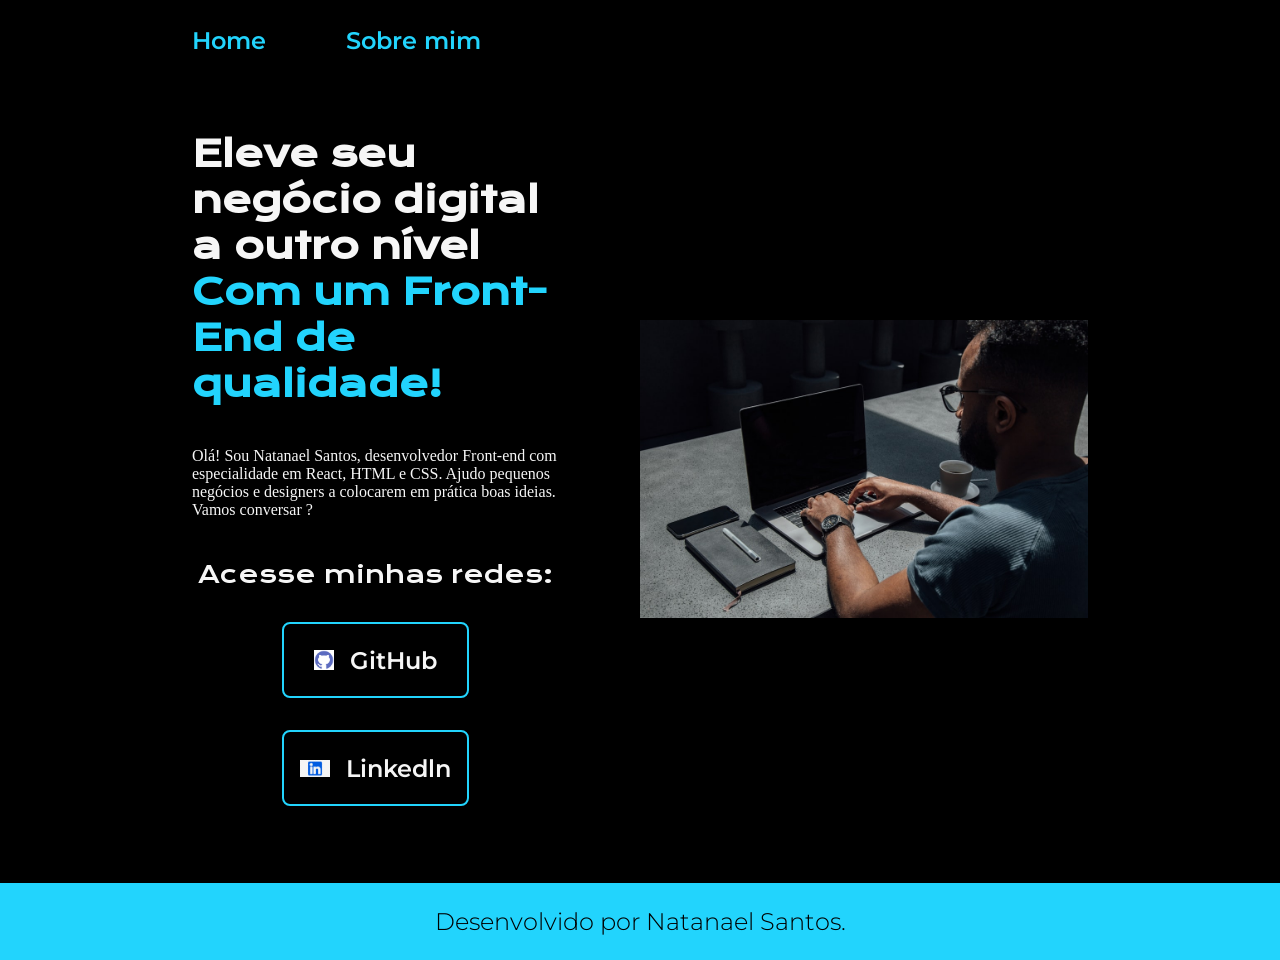
<file: index.html>
<!DOCTYPE html>
<html lang="pt-BR">
<head>
    <meta charset="UTF-8">
    <meta name="viewport" content="width=device-width, initial-scale=1.0">
    <title>Portifolio</title>

    <link rel="stylesheet" href="styles/style.css">

    
</head>
<body>
    <header class="cabecalho">
        <nav class="cabecalho__menu">
            <a class="cabecalho__menu__link" href="index.html">Home</a>
            <a class="cabecalho__menu__link" href="about.html">Sobre mim</a>
        </nav>
    </header>
    
    <main class="apresentacao">

        <section class="apresentacao__conteudo">
            <h1 class="apresentacao__conteudo__titulo">Eleve seu negócio digital a outro nível <strong class="titulo-destaque" > Com um Front-End de qualidade!</strong></h1>
        
            <p class="aparesentacao__conteudo_texto">Olá! Sou Natanael Santos, desenvolvedor Front-end com especialidade em React, HTML e CSS. Ajudo pequenos negócios e designers a colocarem em prática boas ideias. Vamos conversar ?</p>

            <div class="apresentacao__links">

                <h2 class="apresentacao__links__subtitulo">Acesse minhas redes:</h2>

                <a class="apresentacao__links_navegacao" href="https://github.com/Natan20" target="_blank">


                    <img src="assets/github.png" alt="Logo do GitHub" width="20px">GitHub
                </a>
                
                <a class="apresentacao__links_navegacao" href="https://www.linkedin.com/in/natanaeltecnologia/" target="_blank">

                    <img src="assets/linkedin.png" alt="Logo do Linkedln" width="30px">Linkedln

                </a>
                
                

            </div>
        </section>


        <img class="apresentacao__imagem" src="assets/photo-notebook.jpg" alt="Homem com notebook" width="400px"> 


    </main>

    <footer class="rodape">
        <p>Desenvolvido por Natanael Santos.</p>
    </footer>

</body>
</html>
</file>
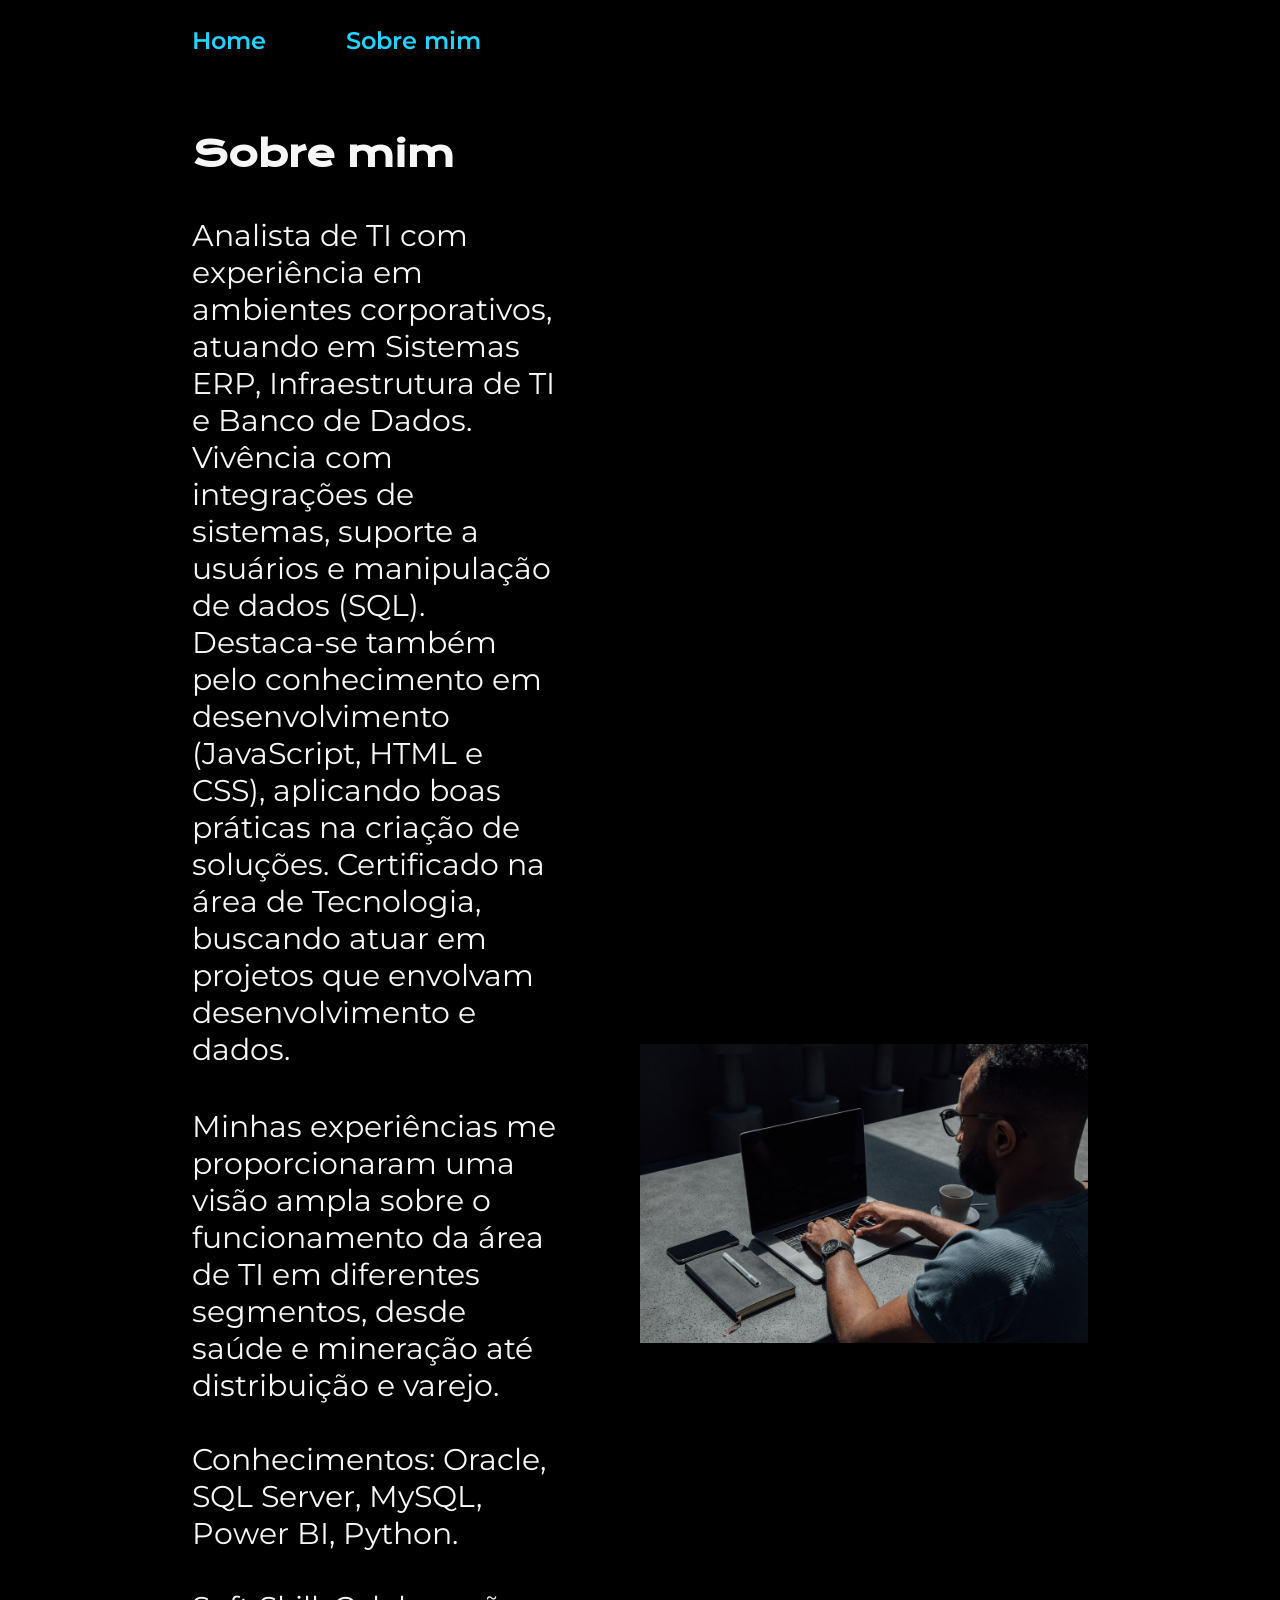
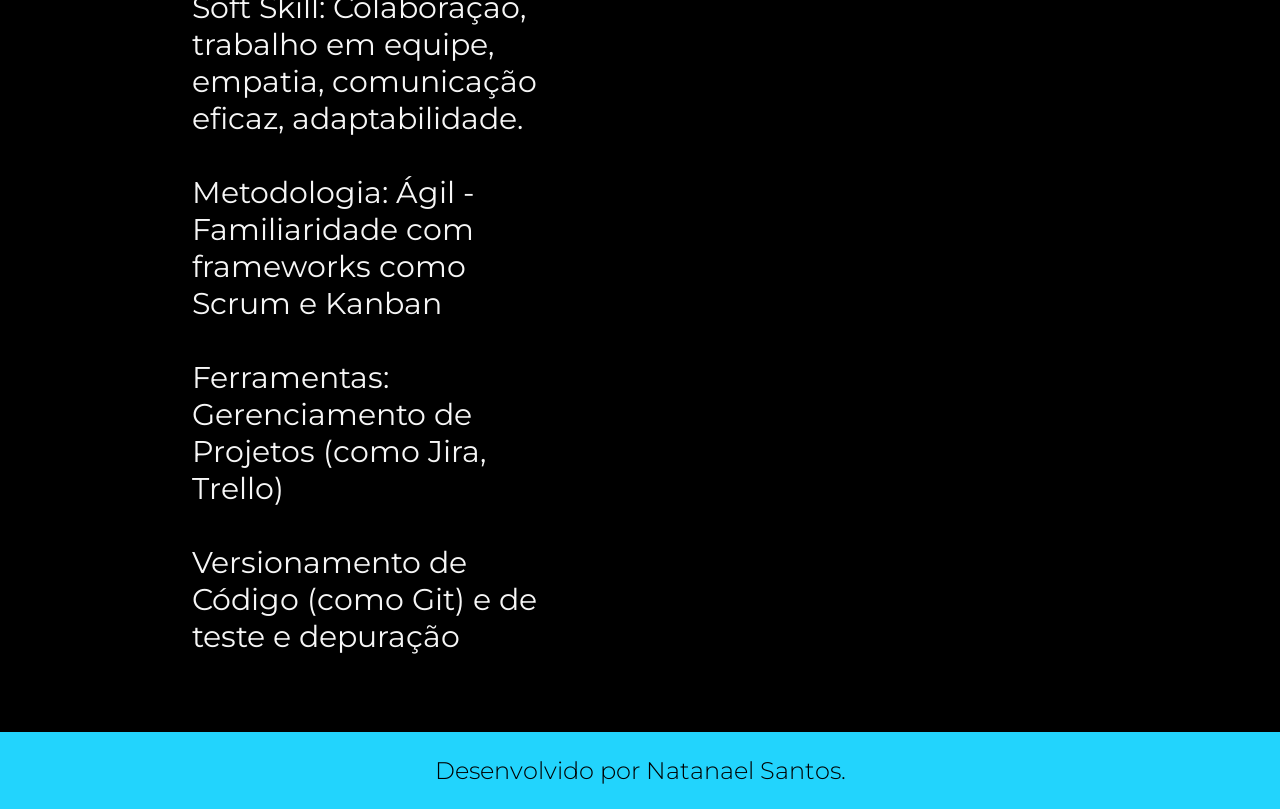
<file: about.html>
<!DOCTYPE html>
<html lang="pt-br">
<head>
    <meta charset="UTF-8">
    <meta name="viewport" content="width=device-width, initial-scale=1.0">
    <title>Sobre mim</title>
    <link rel="stylesheet" href="styles/style.css">
</head>
<body>
        
     <header class="cabecalho">
        <nav class="cabecalho__menu">
            <a class="cabecalho__menu__link" href="index.html">Home</a>
            <a class="cabecalho__menu__link" href="about.html">Sobre mim</a>
        </nav>
    </header>

    <main class="apresentacao">
        <section class="apresentacao__conteudo">
            <h1 class="apresentacao__conteudo__titulo">Sobre mim</h1>
        
            <p class="apresentacao__conteudo__texto">Analista de TI com experiência em ambientes corporativos, atuando em Sistemas ERP, Infraestrutura de TI e Banco de Dados. Vivência com integrações de sistemas, suporte a usuários e manipulação de dados (SQL). Destaca-se também pelo conhecimento em desenvolvimento (JavaScript, HTML e CSS), aplicando boas práticas na criação de soluções. Certificado na área de Tecnologia, buscando atuar em projetos que envolvam desenvolvimento e dados.</p>
            <p class="apresentacao__conteudo__texto">Minhas experiências me proporcionaram uma visão ampla sobre o funcionamento da área de TI em diferentes segmentos, desde saúde e mineração até distribuição e varejo.
            <br><br>Conhecimentos: Oracle, SQL Server, MySQL, Power BI, Python. <br><br>

            Soft Skill:
            Colaboração, trabalho em equipe, empatia, comunicação eficaz, adaptabilidade. <br><br>
            Metodologia: Ágil - Familiaridade com frameworks como Scrum e Kanban <br><br>
            Ferramentas: Gerenciamento de Projetos (como Jira, Trello)<br><br> Versionamento de Código (como Git) e de teste e depuração
            </p>

        </section>

         <img class="apresentacao__imagem" src="assets/photo-notebook.jpg" alt="Homem com notebook" width="400px">


    </main>

    <footer class="rodape">
        <p>Desenvolvido por Natanael Santos.</p>
    </footer>



</body>
</html>
</file>
<file: styles/style.css>
@import url('https://fonts.googleapis.com/css2?family=Krona+One&family=Montserrat:ital,wght@0,100..900;1,100..900&display=swap');

:root{

    --cor-primaria: #000000;
    --cor-secundaria: #f6f6f6;
    --cor-terciaria: #22d4fd;
    --cor-hover: #272727;

    --fonte-primaria: 'Krona One', sans-serif;
    --fonte-secundaria: 'Montserrat', sans-serif;

}



*{
    margin: 0;
    padding: 0;
}


body{
  
    box-sizing: border-box;
    background-color: var(--cor-primaria);
    color: var(--cor-secundaria);
}

.cabecalho{
    padding: 2% 0% 0% 15%;
}


.cabecalho__menu{
    display: flex;
    gap: 80px;
}

.cabecalho__menu__link{
    font-family: var(--fonte-secundaria);
    font-size: 1.5rem;
    font-weight: 600;
    color: var(--cor-terciaria);
    text-decoration: none;
}

.apresentacao{
    padding:  6% 15%;
    display: flex;
    align-items: center;
    justify-content: space-between;
    gap: 82px;
}   

.apresentacao__conteudo{
    width: 50%;
    display: flex;
    flex-direction: column;
    gap: 40px;
}

.apresentacao__conteudo__titulo{
    font-size: 2.25rem;
    font-family: var(--fonte-primaria);
}

.titulo-destaque{
    color: var(--cor-terciaria);
   }  

.apresentacao__conteudo__texto{
    font-size: 1.9rem;
    font-family: var(--fonte-secundaria);
}

.apresentacao__links{
    display: flex;
    flex-direction: column;
    justify-content: space-between;
    align-items: center;
    gap: 32px;
}


.apresentacao__links__subtitulo{

    font-family: var(--fonte-primaria);
    font-weight: 400;
    font-size: 1.5rem;
}

.apresentacao__links_navegacao{


    display: flex;
    align-items: center;
    justify-content: center;
    gap: 16px;
    border: 2px solid var(--cor-terciaria);
    width: 50%;
    text-align: center;
    border-radius: 8px;
    font-size: 1.5rem;
    font-weight: 600;
    padding: 21.5px 0;
    text-decoration: none;
    color: var(--cor-secundaria);
    font-family: var(--fonte-secundaria);

}

.apresentacao__links_link:hover{

    background-color: var(--cor-hover);
    
}

.apresentacao__imagem{
    width: 50%;

}

.rodape{
    padding: 24px 0;
    color: var(--cor-primaria);
    background-color: var(--cor-terciaria);
    text-align: center;
    font-family: var(--fonte-secundaria);
    font-size: 1.5rem;
    font-weight: 300;

}

@media(max-width: 1200px){

    .cabecalho{
        padding: 10%;
    }

    .cabecalho__menu{
        justify-content: center;
    }

    .apresentacao{
        flex-direction: column-reverse;
        padding: 5%;

    }

    .apresentacao__conteudo{
        width: auto;
    }


}
</file>
